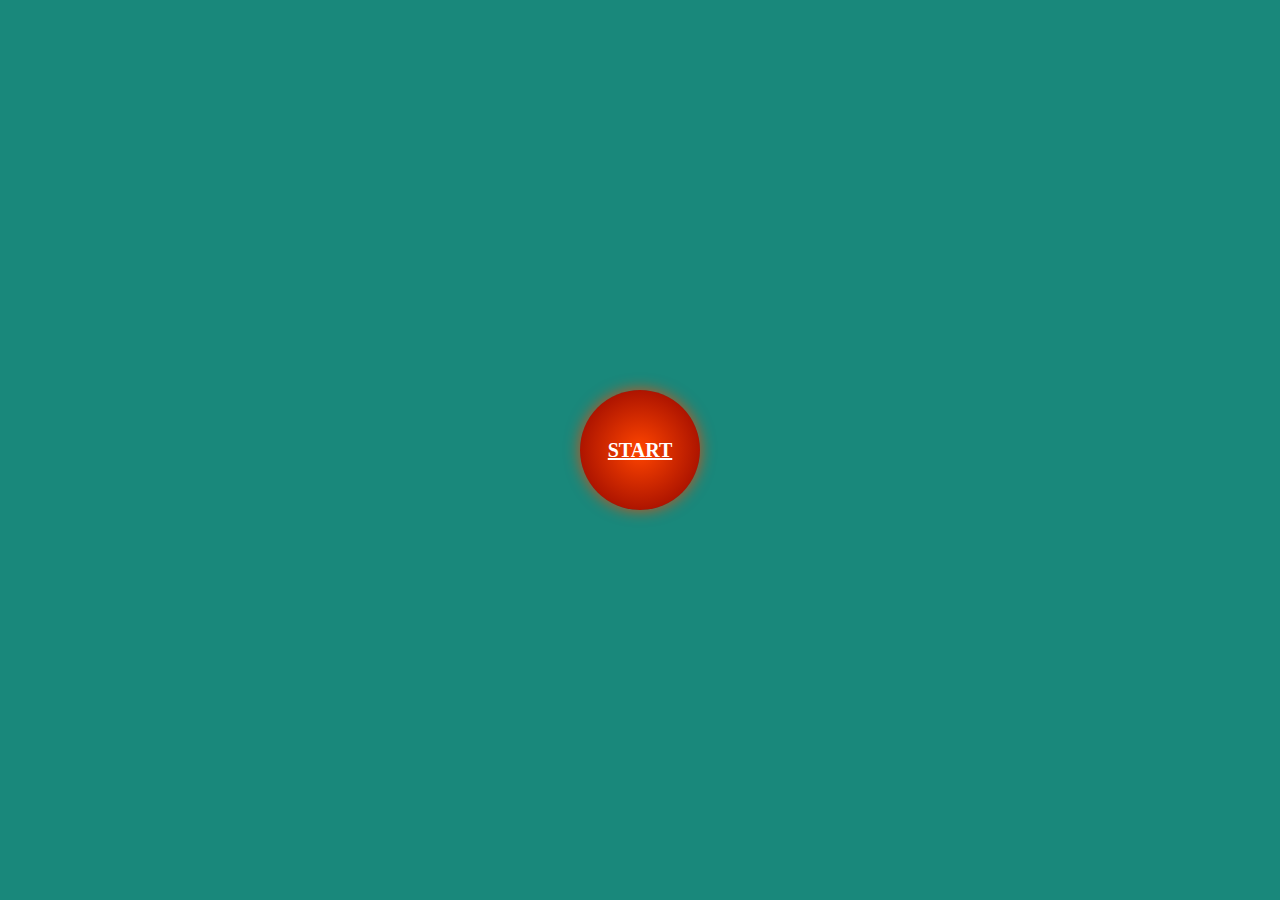
<file: index.html>
<!DOCTYPE html>
<html lang="en">
<head>
    <meta charset="UTF-8">
    <meta name="viewport" content="width=device-width, initial-scale=1.0">
    <title>Robot Car Controls</title>
    <link rel="stylesheet" href="start.css">
</head>
<body>

    <a href="home.html" class="start-button">START</a>

</body>
</html>
</file>
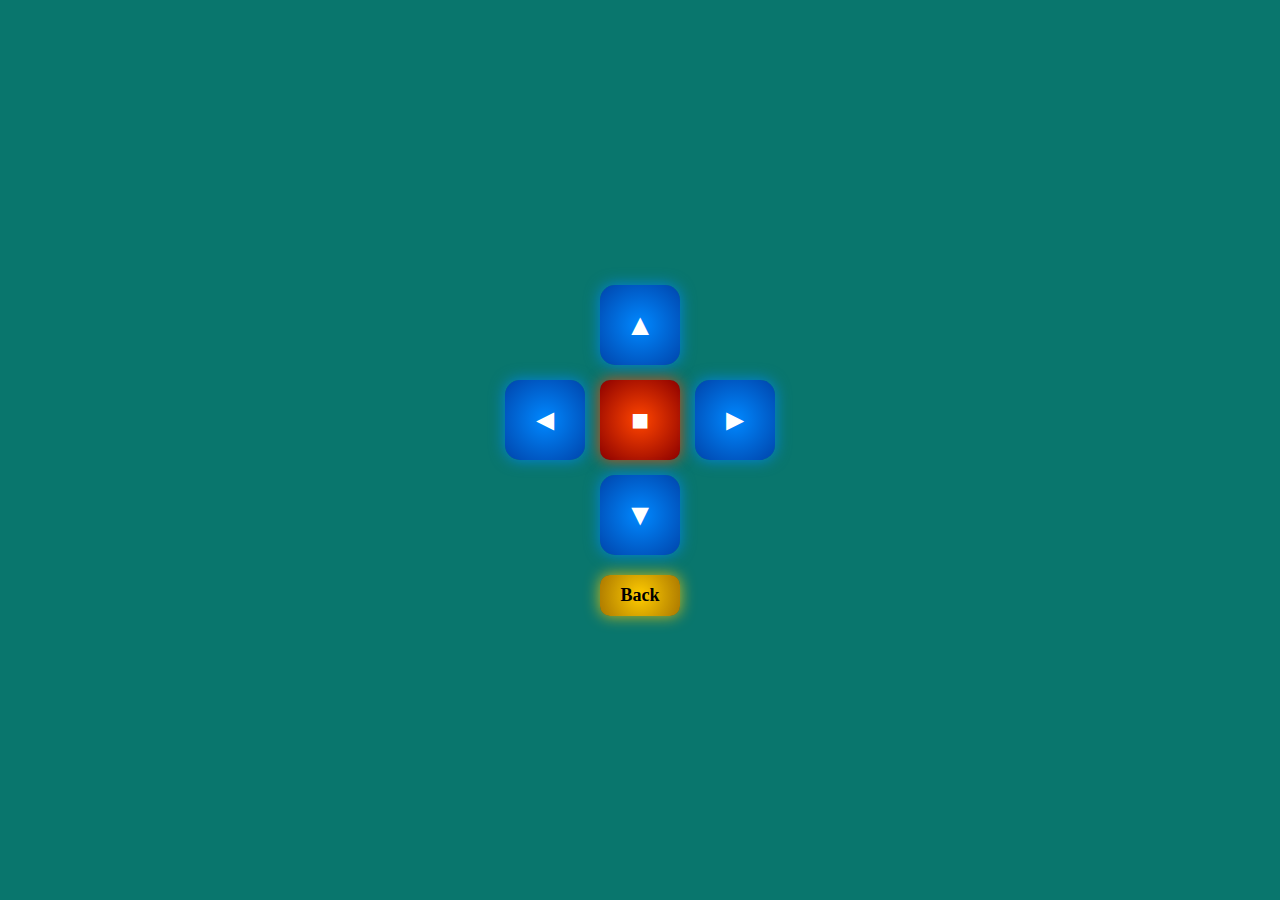
<file: home.html>
<!DOCTYPE html>
<html lang="en">
<head>
    <meta charset="UTF-8">
    <meta name="viewport" content="width=device-width, initial-scale=1.0">
    <title>Robot Car Controls</title>
    <link rel="stylesheet" href="home.css">
</head>
<body>

    <div class="controls-container">
        <button class="control-btn" id="forward">▲</button>
        <div class="middle-row">
            <button class="control-btn" id="left">◄</button>
            <button class="control-btn" id="stop">■</button>
            <button class="control-btn" id="right">►</button>
        </div>
        <button class="control-btn" id="reverse">▼</button>
    </div>

    <a href="start.html" class="back-button">Back</a>

</body>
</html>
</file>
<file: start.css>
/* General Styling */
body {
    display: flex;
    justify-content: center;
    align-items: center;
    height: 100vh;
    background-color: #19887b;
    margin: 0;
}

/* Start Button Styling */
.start-button {
    width: 120px;
    height: 120px;
    background: radial-gradient(circle, #ff4500, #8b0000);
    color: white;
    font-size: 20px;
    font-weight: bold;
    border: none;
    border-radius: 50%;
    box-shadow: 0px 0px 15px rgba(255, 69, 0, 0.8);
    cursor: pointer;
    display: flex;
    justify-content: center;
    align-items: center;
    transition: transform 0.2s, box-shadow 0.3s;
}

/* Hover and Active Effects */
.start-button:hover {
    transform: scale(1.1);
    box-shadow: 0px 0px 25px rgba(255, 69, 0, 1);
}

.start-button:active {
    transform: scale(0.95);
    box-shadow: 0px 0px 10px rgba(255, 69, 0, 0.5);
}

/* Responsive Design */
@media (max-width: 600px) {
    .start-button {
        width: 100px;
        height: 100px;
        font-size: 18px;
    }
}
</file>
<file: home.css>
/* General Styling */
body {
    display: flex;
    flex-direction: column;
    justify-content: center;
    align-items: center;
    height: 100vh;
    background-color: #09766d;
    margin: 0;
}

/* Controls Container */
.controls-container {
    display: flex;
    flex-direction: column;
    align-items: center;
    gap: 15px;
}

/* Control Buttons */
.control-btn {
    width: 80px;
    height: 80px;
    background: radial-gradient(circle, #0088ff, #0044aa);
    color: white;
    font-size: 30px;
    font-weight: bold;
    border: none;
    border-radius: 15px;
    box-shadow: 0px 0px 15px rgba(0, 136, 255, 0.8);
    cursor: pointer;
    transition: transform 0.2s, box-shadow 0.3s;
}

/* Middle Row Styling */
.middle-row {
    display: flex;
    gap: 15px;
}

/* Stop Button (Square) */
#stop {
    background: radial-gradient(circle, #ff4500, #8b0000);
    box-shadow: 0px 0px 15px rgba(255, 69, 0, 0.8);
    border-radius: 10px;
}

/* Button Hover & Click Effects */
.control-btn:hover {
    transform: scale(1.1);
    box-shadow: 0px 0px 25px rgba(0, 136, 255, 1);
}

.control-btn:active {
    transform: scale(0.95);
    box-shadow: 0px 0px 10px rgba(0, 136, 255, 0.5);
}

/* Stop Button Special Effects */
#stop:hover {
    box-shadow: 0px 0px 25px rgba(255, 69, 0, 1);
}

#stop:active {
    box-shadow: 0px 0px 10px rgba(255, 69, 0, 0.5);
}

/* Back Button */
.back-button {
    margin-top: 20px;
    padding: 10px 20px;
    background: radial-gradient(circle, #ffcc00, #aa7700);
    color: black;
    font-size: 18px;
    font-weight: bold;
    text-decoration: none;
    border-radius: 10px;
    box-shadow: 0px 0px 15px rgba(255, 204, 0, 0.8);
    transition: transform 0.2s, box-shadow 0.3s;
}

.back-button:hover {
    transform: scale(1.1);
    box-shadow: 0px 0px 25px rgba(255, 204, 0, 1);
}

.back-button:active {
    transform: scale(0.95);
    box-shadow: 0px 0px 10px rgba(255, 204, 0, 0.5);
}

/* Responsive Design */
@media (max-width: 600px) {
    .control-btn {
        width: 60px;
        height: 60px;
        font-size: 24px;
    }

    .back-button {
        font-size: 16px;
        padding: 8px 16px;
    }
}
</file>
